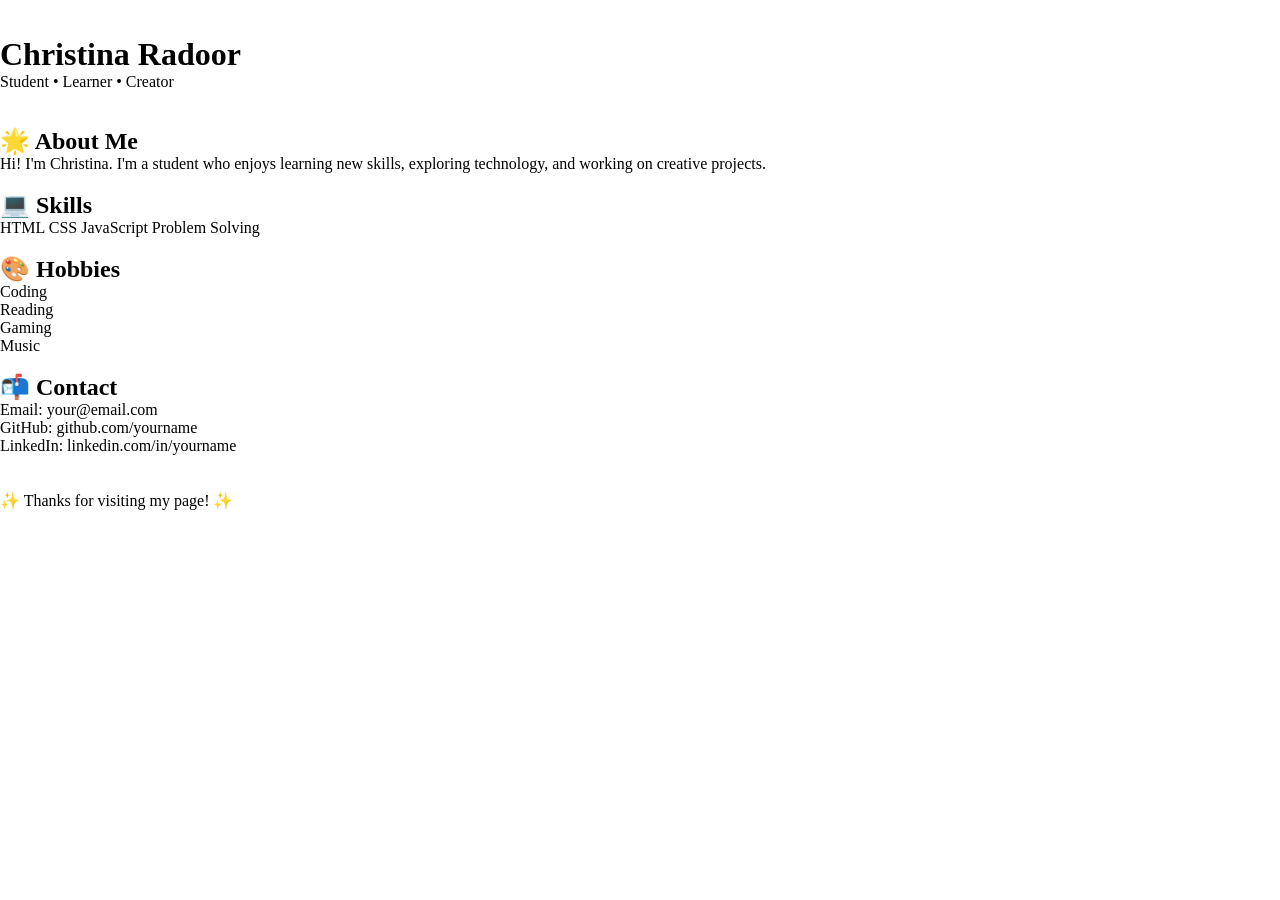
<file: index.html>
<!DOCTYPE html>

<html lang="en">

<head>

<meta charset="UTF-8">

<meta name="viewport" content="width=device-width, initial-scale=1.0">

<title>About Christina</title>

 

<style>

* {

margin: 0;

padding: 0;

box-sizing: border-box;

}

 

body {

font-family: Arial, sans-serif;

background: linear-gradient(135deg, #ff6b6b, #6c63ff, #00c9a7);

min-height: 100vh;

padding: 40px;

}

 

.container {

max-width: 1000px;

margin: auto;

}

 

header {

background: white;

padding: 30px;

border-radius: 20px;

text-align: center;

margin-bottom: 25px;

box-shadow: 0 5px 15px rgba(0,0,0,0.15);

}

 

header h1 {

color: #6c63ff;

font-size: 3rem;

}

 

header p {

color: #666;

}

 

.grid {

display: grid;

grid-template-columns: repeat(auto-fit, minmax(250px, 1fr));

gap: 20px;

}

 

.box {

padding: 25px;

border-radius: 20px;

color: white;

box-shadow: 0 8px 20px rgba(0,0,0,0.15);

transition: transform 0.3s ease;

}

 

.box:hover {

transform: translateY(-8px);

}

 

.about {

background: #ff6b6b;

}

 

.skills {

background: #6c63ff;

}

 

.hobbies {

background: #00c9a7;

}

 

.contact {

background: #ff9f43;

}

 

.box h2 {

margin-bottom: 15px;

}

 

.skill-tag {

display: inline-block;

background: rgba(255,255,255,0.25);

padding: 8px 12px;

border-radius: 20px;

margin: 5px;

}

 

footer {

margin-top: 25px;

text-align: center;

color: white;

}

</style>

</head>

<body>

 

<div class="container">

 

<header>

<h1>Christina Radoor</h1>

<p>Student • Learner • Creator</p>

</header>

 

<div class="grid">

 

<div class="box about">

<h2>🌟 About Me</h2>

<p>

Hi! I'm Christina. I'm a student who enjoys learning new

skills, exploring technology, and working on creative projects.

</p>

</div>

 

<div class="box skills">

<h2>💻 Skills</h2>

<span class="skill-tag">HTML</span>

<span class="skill-tag">CSS</span>

<span class="skill-tag">JavaScript</span>

<span class="skill-tag">Problem Solving</span>

</div>

 

<div class="box hobbies">

<h2>🎨 Hobbies</h2>

<ul>

<li>Coding</li>

<li>Reading</li>

<li>Gaming</li>

<li>Music</li>

</ul>

</div>

 

<div class="box contact">

<h2>📬 Contact</h2>

<p>Email: your@email.com</p>

<p>GitHub: github.com/yourname</p>

<p>LinkedIn: linkedin.com/in/yourname</p>

</div>

 

</div>

 

<footer>

<p>✨ Thanks for visiting my page! ✨</p>

</footer>

 

</div>

 

</body>

</html>
</file>
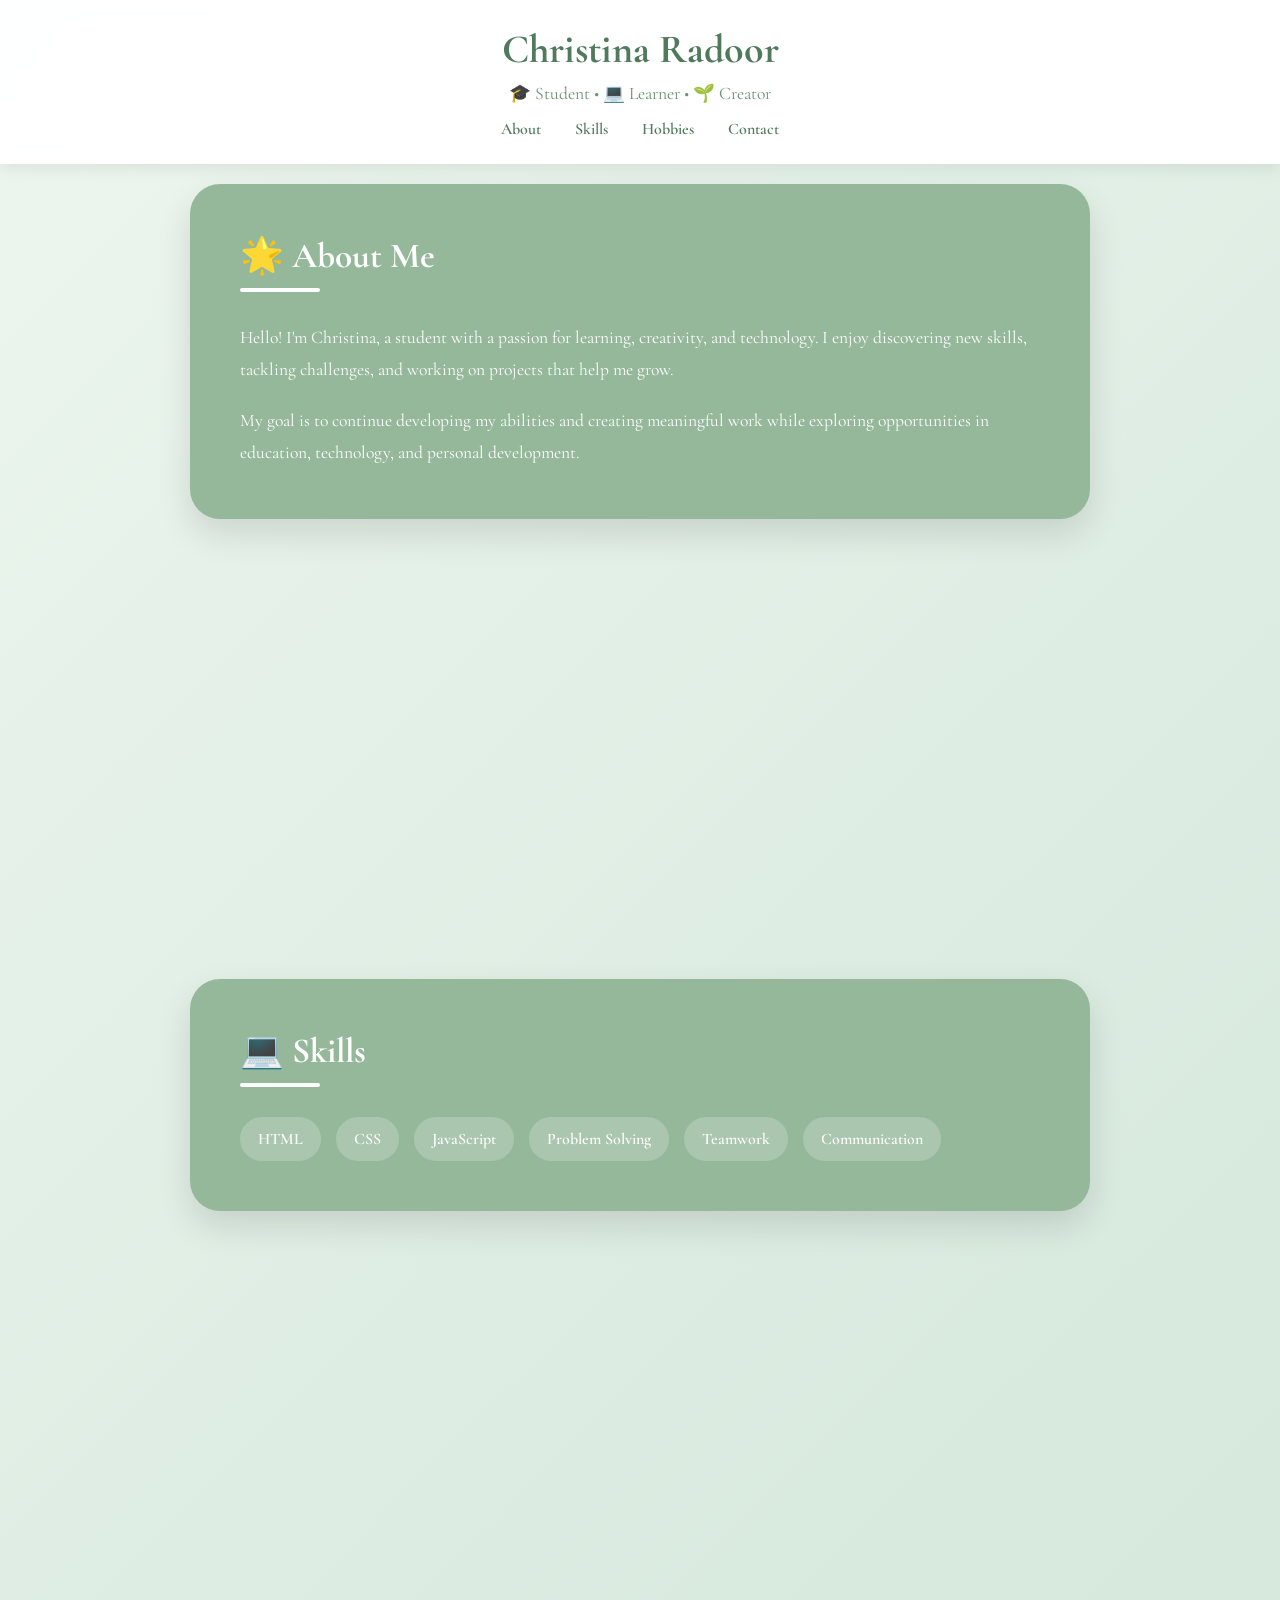
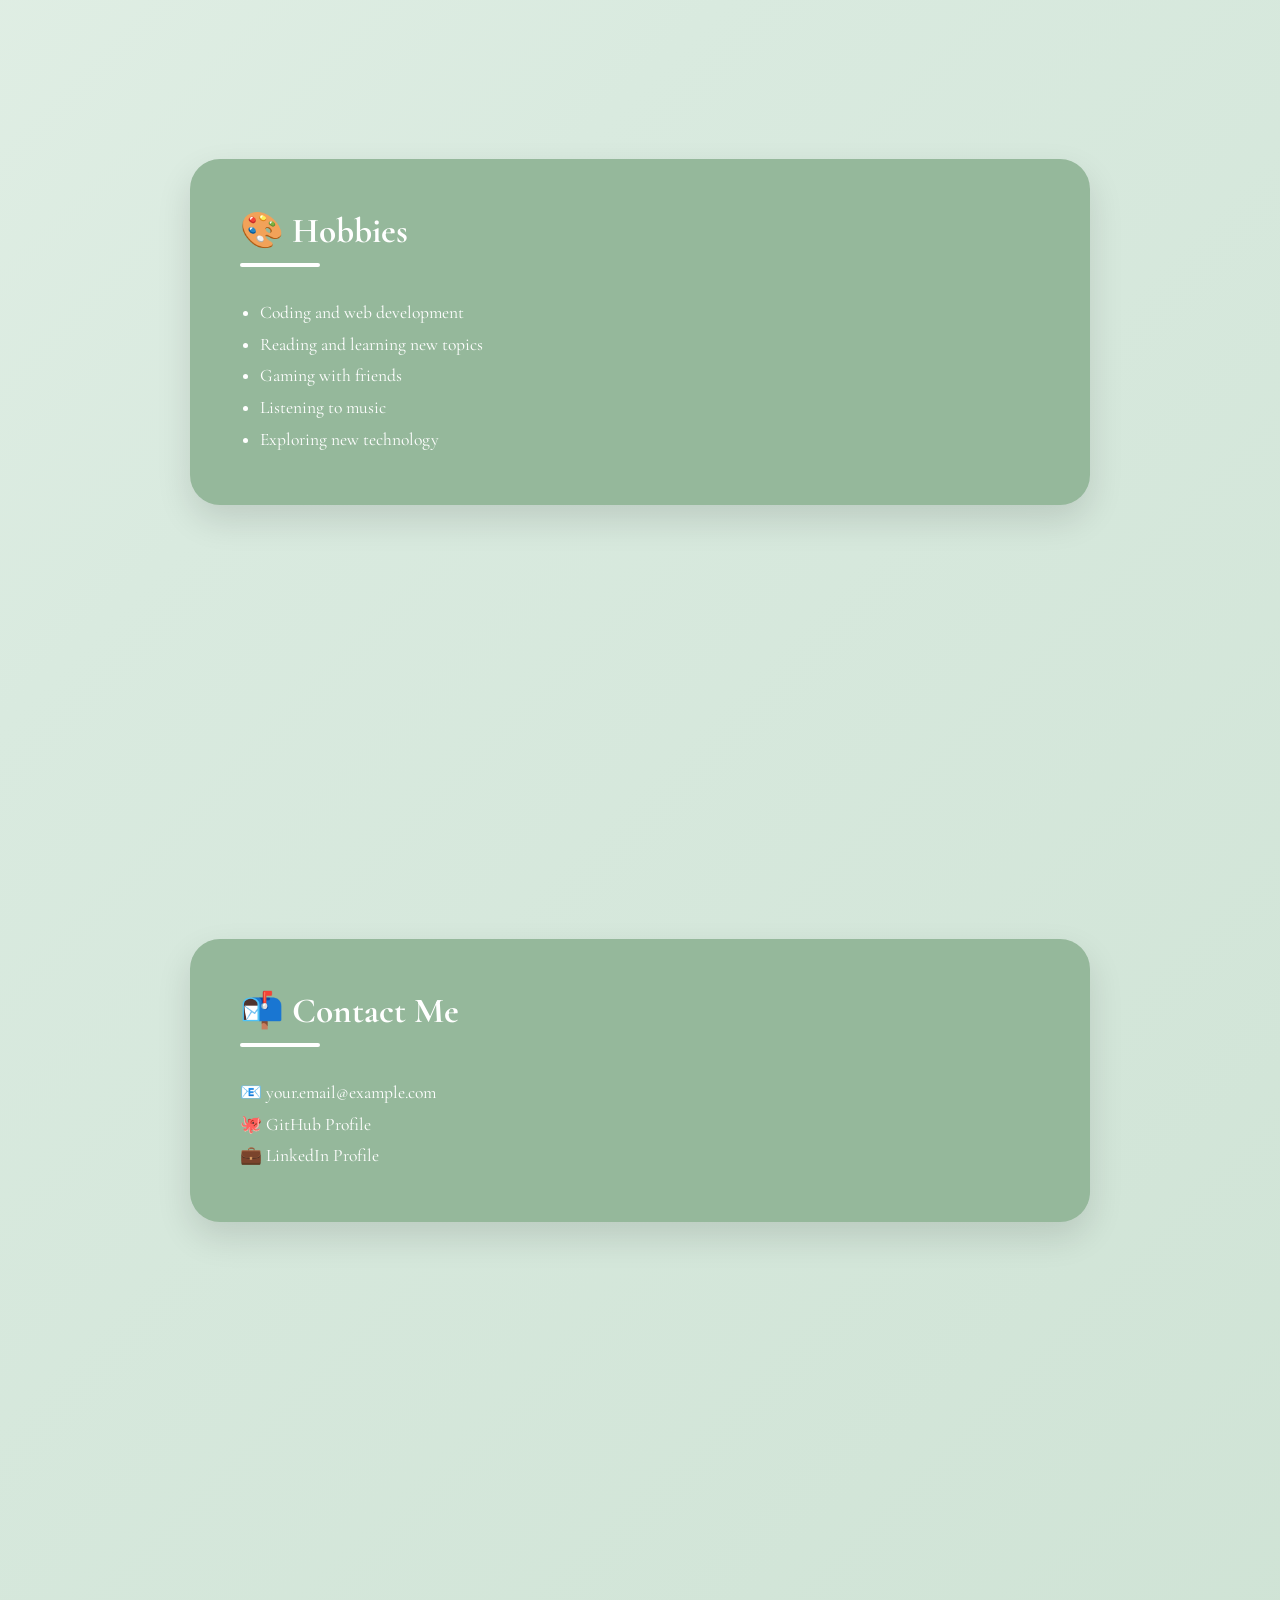
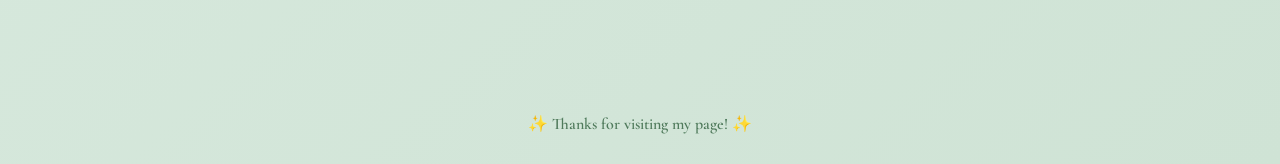
<file: docs/index.html>
<!DOCTYPE html>
<html lang="en">
<head>
    <meta charset="UTF-8">
    <meta name="viewport" content="width=device-width, initial-scale=1.0">
    <title>About Christina</title>

    <link rel="preconnect" href="https://fonts.googleapis.com">
    <link rel="preconnect" href="https://fonts.gstatic.com" crossorigin>

    <link
        href="https://fonts.googleapis.com/css2?family=Cormorant+Garamond:wght@300;400;500;600;700&display=swap"
        rel="stylesheet"
    >
     

    <link rel="stylesheet" href="style.css">
</head>

<body>

    <header>
        <h1>Christina Radoor</h1>

        <p class="subtitle">
            🎓 Student • 💻 Learner • 🌱 Creator
        </p>

        <nav>
            <a href="#about">About</a>
            <a href="#skills">Skills</a>
            <a href="#hobbies">Hobbies</a>
            <a href="#contact">Contact</a>
        </nav>
    </header>

    <div class="container">

        <!-- ABOUT -->
        <section id="about" class="section">
            <div class="card">
                <h2>🌟 About Me</h2>

                <p>
                    Hello! I'm Christina, a student with a passion for learning,
                    creativity, and technology. I enjoy discovering new skills,
                    tackling challenges, and working on projects that help me grow.
                </p>

                <p class="spacing">
                    My goal is to continue developing my abilities and creating
                    meaningful work while exploring opportunities in education,
                    technology, and personal development.
                </p>
            </div>
        </section>

        <!-- SKILLS -->
        <section id="skills" class="section">
            <div class="card">
                <h2>💻 Skills</h2>

                <div class="skills-container">
                    <span class="skill-tag">HTML</span>
                    <span class="skill-tag">CSS</span>
                    <span class="skill-tag">JavaScript</span>
                    <span class="skill-tag">Problem Solving</span>
                    <span class="skill-tag">Teamwork</span>
                    <span class="skill-tag">Communication</span>
                </div>
            </div>
        </section>

        <!-- HOBBIES -->
        <section id="hobbies" class="section">
            <div class="card">
                <h2>🎨 Hobbies</h2>

                <ul>
                    <li>Coding and web development</li>
                    <li>Reading and learning new topics</li>
                    <li>Gaming with friends</li>
                    <li>Listening to music</li>
                    <li>Exploring new technology</li>
                </ul>
            </div>
        </section>

        <!-- CONTACT -->
        <section id="contact" class="section">
            <div class="card">
                <h2>📬 Contact Me</h2>

                <p>
                    📧
                    <a href="mailto:your.email@example.com">
                        your.email@example.com
                    </a>
                </p>

            

                <p>
                    🐙
                    <a href="https://github.com/yourusername" target="_blank">
                        GitHub Profile
                    </a>
                </p>

            

                <p>
                    💼
                    <a href="https://linkedin.com/in/yourprofile" target="_blank">
                        LinkedIn Profile
                    </a>
                </p>
            </div>
        </section>

    </div>

    <footer>
        ✨ Thanks for visiting my page! ✨
    </footer>

</body>
</html>
</file>
<file: docs/style.css>
/* Reset */
* {
    margin: 0;
    padding: 0;
    box-sizing: border-box;
}

html {
    scroll-behavior: smooth;
}

/* Body */
body {
    font-family: 'Cormorant Garamond', serif;
    background: linear-gradient(
        135deg,
        #edf6ee,
        #d9eadf,
        #cfe3d5
    );
    color: #333;
}

/* Header */
header {
    background: rgba(255, 255, 255, 0.95);
    text-align: center;
    padding: 25px 20px;
    position: sticky;
    top: 0;
    z-index: 100;
    backdrop-filter: blur(8px);
    box-shadow: 0 4px 15px rgba(0, 0, 0, 0.08);
}

header h1 {
    color: #4f7a5b;
    font-size: 2.5rem;
    margin-bottom: 10px;
}

.subtitle {
    color: #6b8f71;
    font-size: 1.1rem;
    margin-bottom: 15px;
}

/* Navigation */
nav {
    margin-top: 15px;
}

nav a {
    text-decoration: none;
    color: #4f7a5b;
    margin: 0 15px;
    font-weight: 600;
    transition: 0.3s;
}

nav a:hover {
    color: #2f5238;
}

/* Main Container */
.container {
    width: 100%;
}

/* Prevent sticky header from covering section titles */
section {
    scroll-margin-top: 140px;
}

/* Sections */
.section {
    min-height: calc(100vh - 120px);
    display: flex;
    justify-content: center;
    align-items: flex-start;
    padding: 35px 20px 45px;
}

/* First section sits closer to header */
#about {
    padding-top: 20px;
}

/* Cards */
.card {
    width: 90%;
    max-width: 900px;
    padding: 50px;
    border-radius: 30px;
    background: #95b89b;
    color: white;
    box-shadow: 0 15px 35px rgba(0, 0, 0, 0.12);
    transition: all 0.3s ease;
    animation: fadeUp 0.8s ease;
    margin: 0 auto;
}

.card:hover {
    transform: translateY(-8px);
}

/* Headings */
.card h2 {
    font-size: 2.2rem;
    margin-bottom: 30px;
    position: relative;
    padding-bottom: 15px;
}

.card h2::after {
    content: "";
    width: 80px;
    height: 4px;
    background: white;
    position: absolute;
    left: 0;
    bottom: 0;
    border-radius: 20px;
}

/* Text */
.card p,
.card li {
    color: white;
    font-size: 1.1rem;
    line-height: 1.8;
}

.spacing {
    margin-top: 20px;
}

/* Skills */
.skills-container {
    display: flex;
    flex-wrap: wrap;
    gap: 15px;
    margin-top: 20px;
}

.skill-tag {
    background: rgba(255, 255, 255, 0.2);
    padding: 12px 18px;
    border-radius: 30px;
    font-weight: 600;
    transition: 0.3s ease;
}

.skill-tag:hover {
    background: white;
    color: #4f7a5b;
    transform: scale(1.05);
}

/* Lists */
ul {
    padding-left: 20px;
}

/* Links inside cards */
.card a {
    color: white;
    text-decoration: none;
}

.card a:hover {
    text-decoration: underline;
}

/* Footer */
footer {
    text-align: center;
    padding: 30px;
    color: #4f7a5b;
    font-weight: 600;
}

/* Animation */
@keyframes fadeUp {
    from {
        opacity: 0;
        transform: translateY(40px);
    }

    to {
        opacity: 1;
        transform: translateY(0);
    }
}

/* Tablet */
@media (max-width: 768px) {
    header h1 {
        font-size: 2.2rem;
    }

    section {
        scroll-margin-top: 120px;
    }

    .section {
        min-height: auto;
        padding: 25px 15px 35px;
    }

    #about {
        padding-top: 15px;
    }

    .card {
        width: 95%;
        padding: 35px;
    }

    .card h2 {
        font-size: 1.8rem;
    }
}

/* Small phones */
@media (max-width: 480px) {
    section {
        scroll-margin-top: 110px;
    }

    .section {
        padding: 20px 12px 30px;
    }

    .card {
        padding: 28px;
    }

    header {
        padding: 25px 15px;
    }

    nav a {
        display: inline-block;
        margin: 5px 8px;
    }
}
</file>
